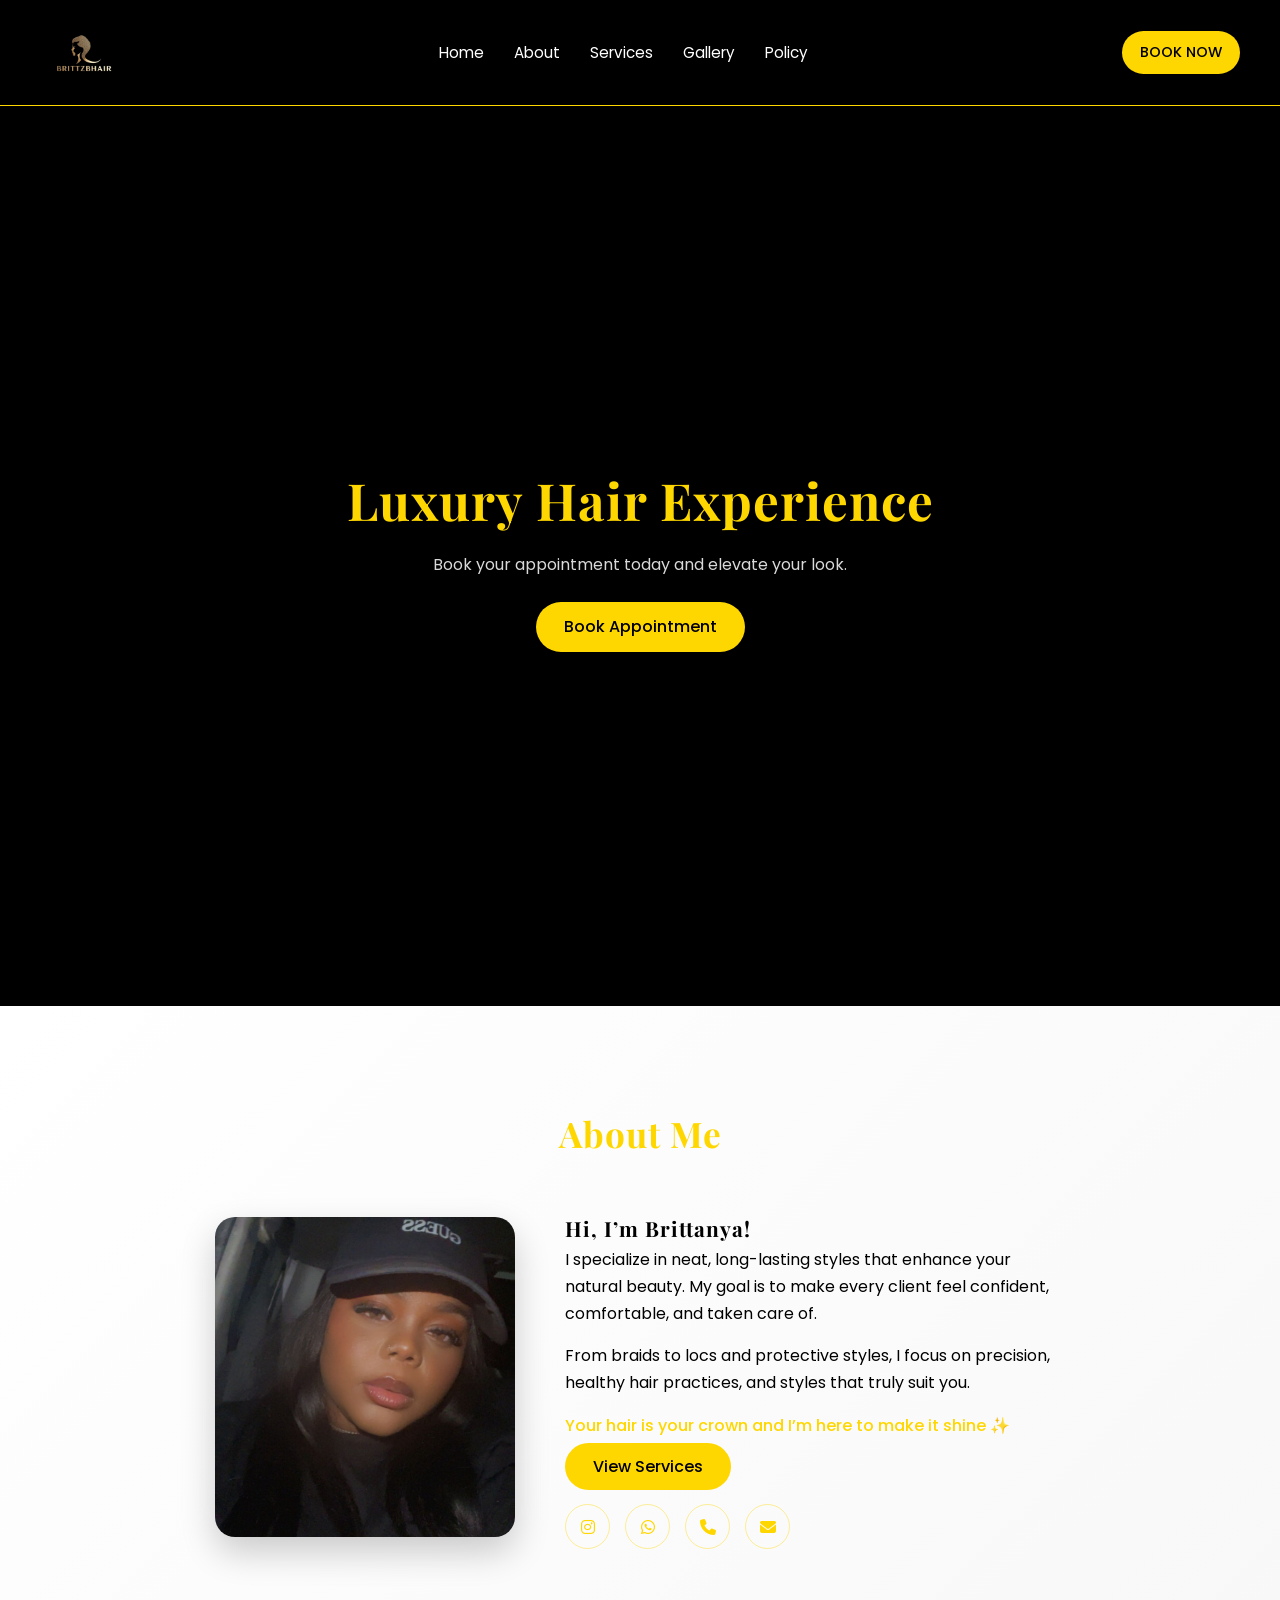
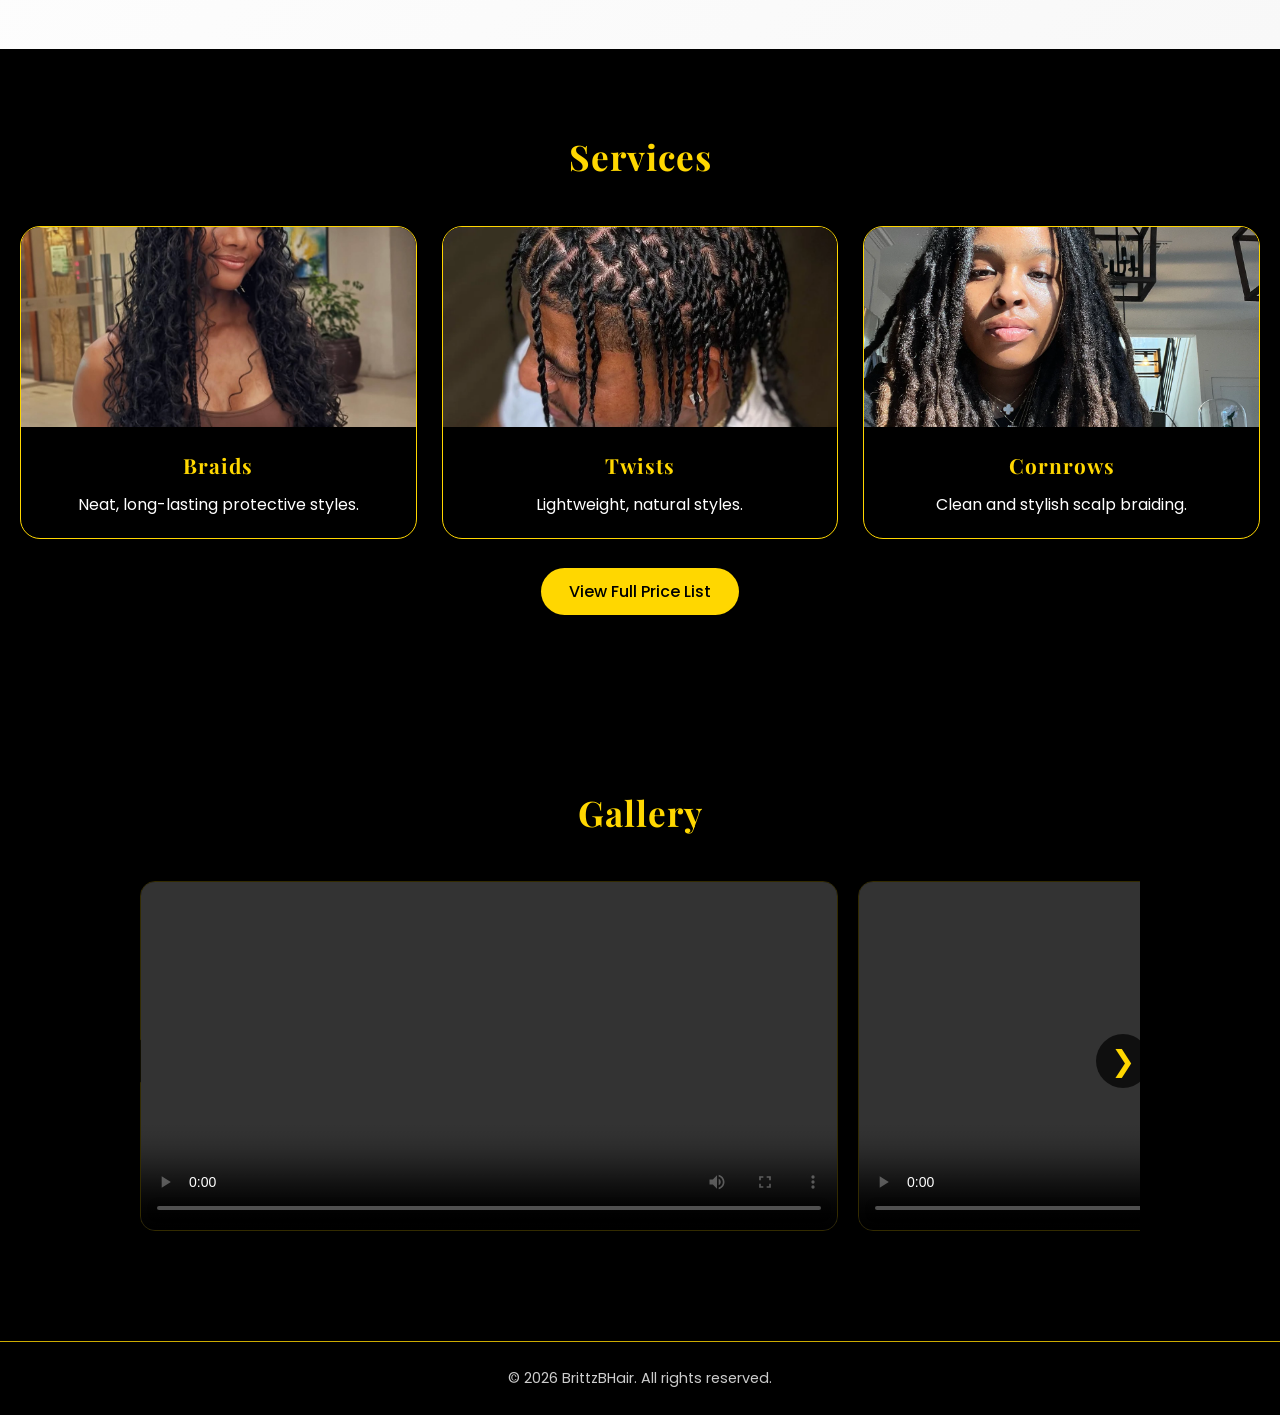
<file: index.html>
<!DOCTYPE html>
<html lang="en">
<head>
  <meta charset="UTF-8">
  <meta name="viewport" content="width=device-width, initial-scale=1.0">
  <title>BrittzBHair</title>
  <link rel="icon" type="image/png" href="assets/BBLogo.png">
  <link rel="stylesheet" href="style.css">
  <link href="https://fonts.googleapis.com/css2?family=Playfair+Display:wght@500;700&family=Poppins:wght@300;400;500&display=swap" rel="stylesheet">
  <link href="https://cdnjs.cloudflare.com/ajax/libs/font-awesome/6.5.1/css/all.min.css" rel="stylesheet">
</head>
<body>

  <!-- Navbar -->
<nav>

  <a href="index.html" class="logo">
  <img src="assets/BBLogo.png" alt="BrittzBHair">
</a>

  <!-- HAMBURGER -->
  <div class="menu-toggle" id="menu-toggle">
    ☰
  </div>

  <!-- LINKS -->
  <ul class="nav-links" id="nav-links">
    <li><a href="index.html">Home</a></li>
    <li><a href="index.html#about">About</a></li>
    <li><a href="services.html">Services</a></li>
    <li><a href="index.html#gallery">Gallery</a></li>
    <li><a href="policy.html">Policy</a></li>
  </ul>

<a href="policy.html" class="book-btn"> BOOK NOW </a> 


</nav>

  <!-- Home -->
  <section id="home" class="home">
    <h2>Luxury Hair Experience</h2>
    <p>Book your appointment today and elevate your look.</p>
    <a href="https://forms.gle/7NC5cMY8ZqjDnUB39" class="btn">Book Appointment</a>
    
  </section>

<!-- About -->
<section id="about" class="about">
  
  <h2 class="about-title">About Me</h2>

  <div class="about-container">

    <!-- IMAGE -->
    <div class="about-img">
      <img src="assets/brittbselfie.jpg" alt="Hair Stylist">
    </div>

    <!-- TEXT -->
    <div class="about-text">
      <h3>Hi, I’m Brittanya!</h3>

      <p>
        I specialize in neat, long-lasting styles that enhance your natural beauty.
        My goal is to make every client feel confident, comfortable, and taken care of.
      </p>

      <p>
        From braids to locs and protective styles, I focus on precision,
        healthy hair practices, and styles that truly suit you.
      </p>

      <p class="about-highlight">
        Your hair is your crown and I’m here to make it shine ✨
      </p>

      <a href="#services" class="btn">View Services</a>

      <!-- CONTACT ICONS -->
      <div class="about-contact">

        <a href="https://instagram.com/shay_pretty_eyez" target="_blank">
          <i class="fab fa-instagram"></i>
        </a>

        <a href="https://wa.me/18768845605" target="_blank">
          <i class="fab fa-whatsapp"></i>
        </a>

        <a href="tel:+18768845605">
          <i class="fas fa-phone"></i>
        </a>

        <a href="mailto:brittzbhair@gmail.com">
          <i class="fas fa-envelope"></i>
        </a>

      </div>

    </div>

  </div>

</section>

  <!-- Services -->
  <section id="services" class="services-home">
  <h2>Services</h2>

  <div class="service-box">

    <div class="card">
      <img src="assets/braids.png" alt="Braids">
      <h3>Braids</h3>
      <p>Neat, long-lasting protective styles.</p>
    </div>

    <div class="card">
      <img src="assets/twists.png" alt="Twists">
      <h3>Twists</h3>
      <p>Lightweight, natural styles.</p>
    </div>

    <div class="card">
      <img src="assets/locs.png" alt="Locs">
      <h3>Cornrows</h3>
      <p>Clean and stylish scalp braiding.</p>
    </div>

  </div>

  <div class="services-btn">
    <a href="services.html" class="btn">View Full Price List</a>
  </div>

</section>

  <!-- Gallery -->
  <section id="gallery" class="gallery-home">
  <h2>Gallery</h2>

  <div class="gallery-wrapper">

    <!-- LEFT BUTTON -->
    <button class="nav-btn left" onclick="scrollGallery(-1)">❮</button>

    <!-- TRACK -->
    <div class="gallery-track" id="galleryTrack">

<div class="media-card">
  <video
    class="gallery-video"
    playsinline
    preload="metadata"
    controls
  >
    <source src="assets/hairvideo1.mp4" type="video/mp4">
  </video>
</div>

<div class="media-card">
  <video
    class="gallery-video"
    playsinline
    preload="metadata"
    controls
  >
    <source src="assets/hairvideo2.mp4" type="video/mp4">
  </video>
</div>

<div class="media-card">
  <video
    class="gallery-video"
    playsinline
    preload="metadata"
    controls
  >
    <source src="assets/hairvideo3.mp4" type="video/mp4">
  </video>
</div>


<div class="media-card">
  <video
    class="gallery-video"
    playsinline
    preload="metadata"
    controls
  >
    <source src="assets/hairvideo4.mp4" type="video/mp4">
  </video>
</div>


<div class="media-card">
  <video
    class="gallery-video"
    playsinline
    preload="metadata"
    controls
  >
    <source src="assets/hairvideo5.mp4" type="video/mp4">
  </video>
</div>


<div class="media-card">
  <video
    class="gallery-video"
    playsinline
    preload="metadata"
    controls
  >
    <source src="assets/hairvideo6.mp4" type="video/mp4">
  </video>
</div>


<div class="media-card">
  <video
    class="gallery-video"
    playsinline
    preload="metadata"
    controls
  >
    <source src="assets/hairvideo7.mp4" type="video/mp4">
  </video>
</div>

      <!-- IMAGE -->
      <div class="media-card">
        <img src="assets/hairimage1.jpeg" alt="Style">
      </div>

    </div>

    <!-- RIGHT BUTTON -->
    <button class="nav-btn right" onclick="scrollGallery(1)">❯</button>

  </div>
</section>

  <footer>
    <p>© 2026 BrittzBHair. All rights reserved.</p>
  </footer>
  
<script src="script.js"></script>

</body>
</html>
</file>
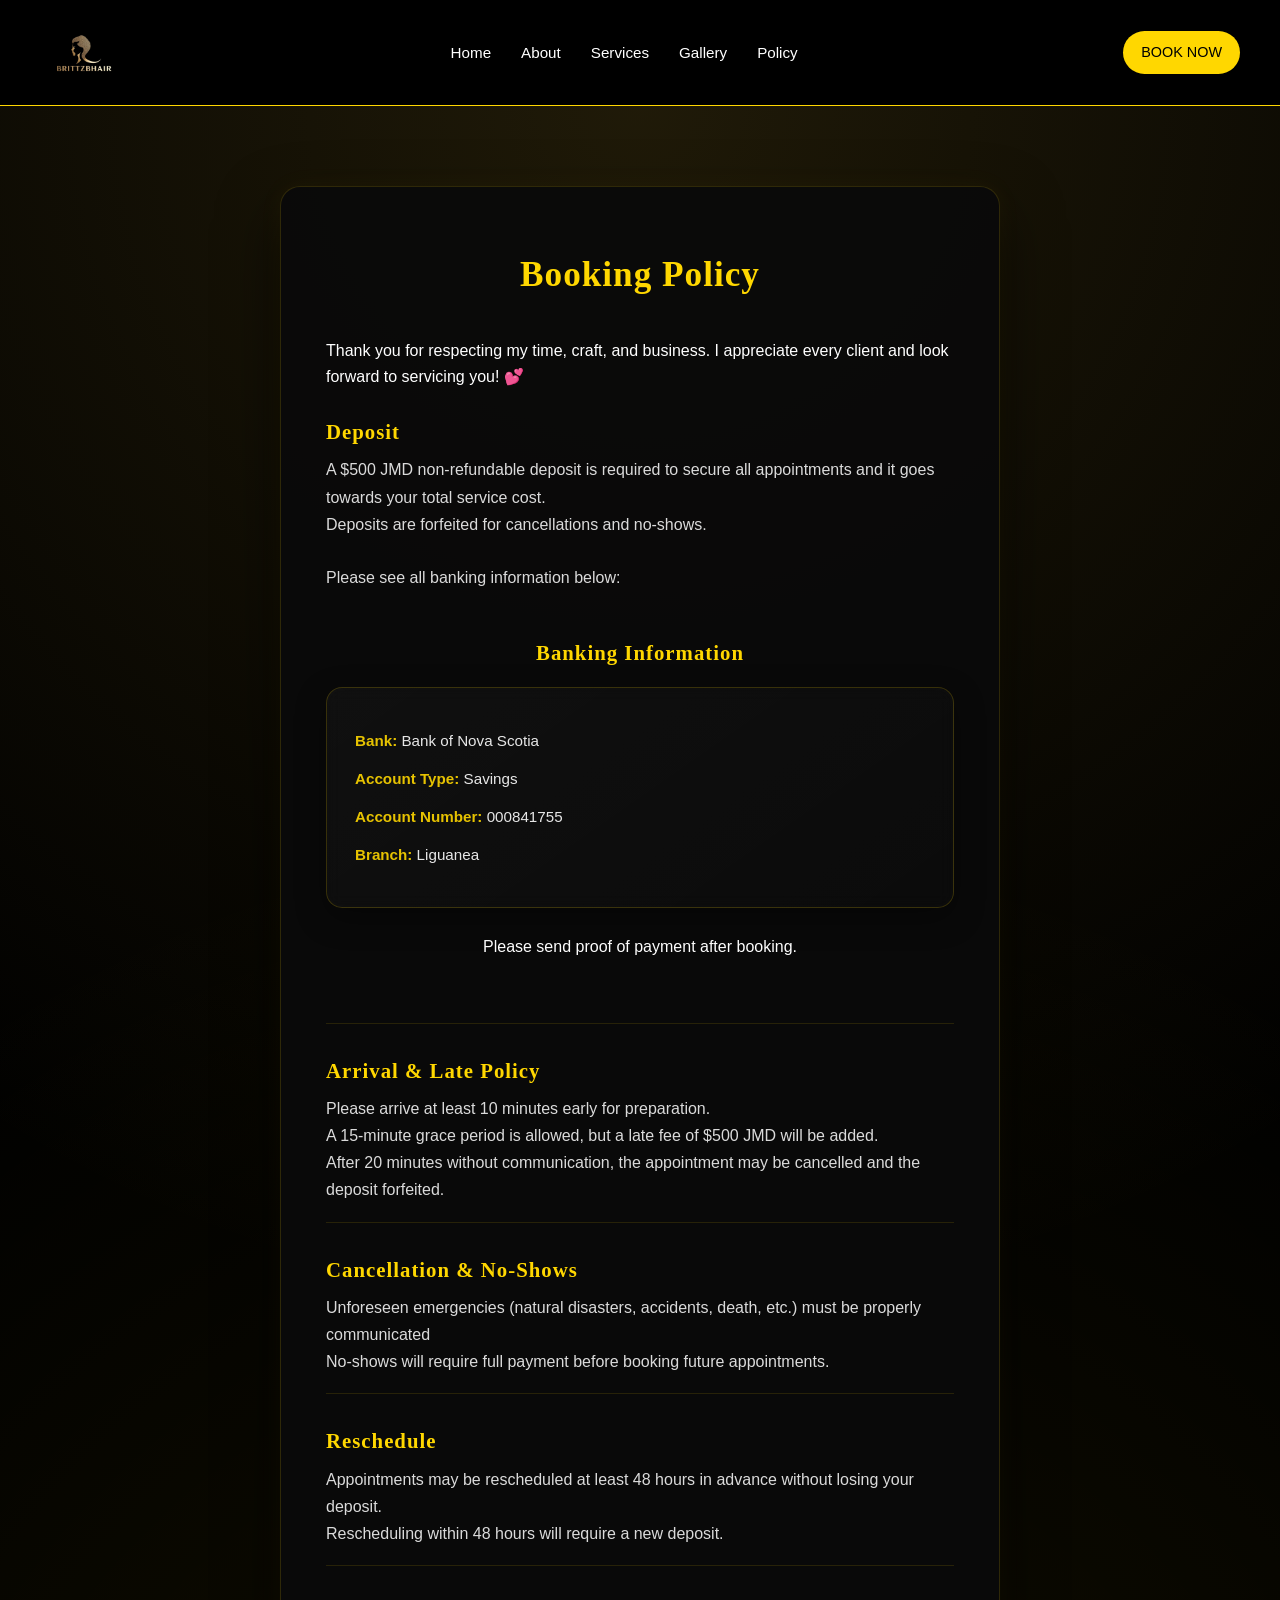
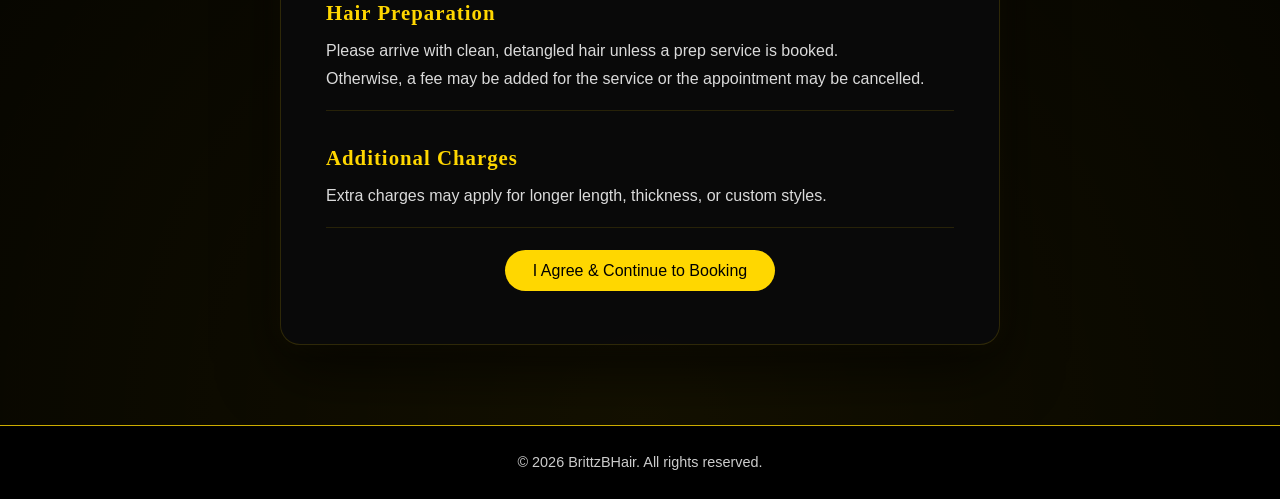
<file: policy.html>
<!DOCTYPE html>
<html lang="en">
<head>
  <meta charset="UTF-8">
  <meta name="viewport" content="width=device-width, initial-scale=1.0">
  <title>Booking Policy</title>
  <link rel="icon" type="image/png" href="assets/BBLogo.png">
  <link rel="stylesheet" href="style.css">
</head>

<body>

<!-- NAVBAR -->
<nav>

  <a href="index.html" class="logo">
    <img src="assets/BBLogo.png" alt="BrittzBHair">
  </a>

  <!-- HAMBURGER -->
  <div class="menu-toggle" id="menu-toggle">
    ☰
  </div>

  <!-- NAV LINKS -->
  <ul class="nav-links" id="nav-links">
    <li><a href="index.html">Home</a></li>
    <li><a href="index.html#about">About</a></li>
    <li><a href="services.html">Services</a></li>
    <li><a href="index.html#gallery">Gallery</a></li>
    <li><a href="policy.html">Policy</a></li>
  </ul>

  <!-- BOOK BUTTON -->
  <a href="https://forms.gle/7NC5cMY8ZqjDnUB39" class="book-btn">BOOK NOW</a>

</nav>

  <!-- POLICY SECTION -->
  <section class="policy">
    <div class="policy-card">

      <h2>Booking Policy</h2>
      <p> Thank you for respecting my time, craft, and business. I appreciate every client and look forward to servicing you! 💕</p>
      <br>
      <div class="policy-item">
        <h3>Deposit</h3>
        <p>A $500 JMD non-refundable deposit is required to secure all appointments and it goes towards your total service cost. 
            <br> Deposits are forfeited for cancellations and no-shows.</p><br>
            <p> Please see all banking information below:</p>

            <div class="payment-section">

 <center> <h3>Banking Information</h3> </center>

  <div class="payment-card">
    <p><strong>Bank:</strong> Bank of Nova Scotia</p>
    <p><strong>Account Type:</strong> Savings </p>
    <p><strong>Account Number:</strong> 000841755 </p>
    <p><strong>Branch:</strong> Liguanea </p>
    

  </div>

  <p class="payment-note">
    <center><br>Please send proof of payment after booking.
  </p>

</div>

      </div>

      <div class="policy-item">
        <h3>Arrival & Late Policy</h3>
        <p>Please arrive at least 10 minutes early for preparation. <br> 
            A 15-minute grace period is allowed, but a late fee of $500 JMD will be added. <br>
             After 20 minutes without communication, the appointment may be cancelled and the deposit forfeited.</p>
      </div>

      <div class="policy-item">
        <h3>Cancellation & No-Shows</h3>
        <p>Unforeseen emergencies (natural disasters, accidents, death, etc.) must be properly communicated
            <br> No-shows will require full payment before booking future appointments.
        </p>
      </div>

      <div class="policy-item">
        <h3>Reschedule</h3>
        <p>Appointments may be rescheduled at least 48 hours in advance without losing your deposit.<br>
             Rescheduling within 48 hours will require a new deposit.</p>
      </div>

      <div class="policy-item">
        <h3>Hair Preparation</h3>
        <p>Please arrive with clean, detangled hair unless a prep service is booked. 
            <br> Otherwise, a fee may be added for the service or the appointment may be cancelled.
        </p>
      </div>

      <div class="policy-item">
        <h3>Additional Charges</h3>
        <p>Extra charges may apply for longer length, thickness, or custom styles.</p>
      </div>

      <!-- AGREEMENT BUTTON -->
      <div class="policy-btn">
       <center><a href="https://forms.gle/7NC5cMY8ZqjDnUB39" class="btn">I Agree & Continue to Booking</a>
      </div>

    

    </div>
  </section>


  
<footer class="footer">
  <p>© 2026 BrittzBHair. All rights reserved.</p>
</footer>

 <script src="script.js"></script>
</section>


</body>
</html>
</file>
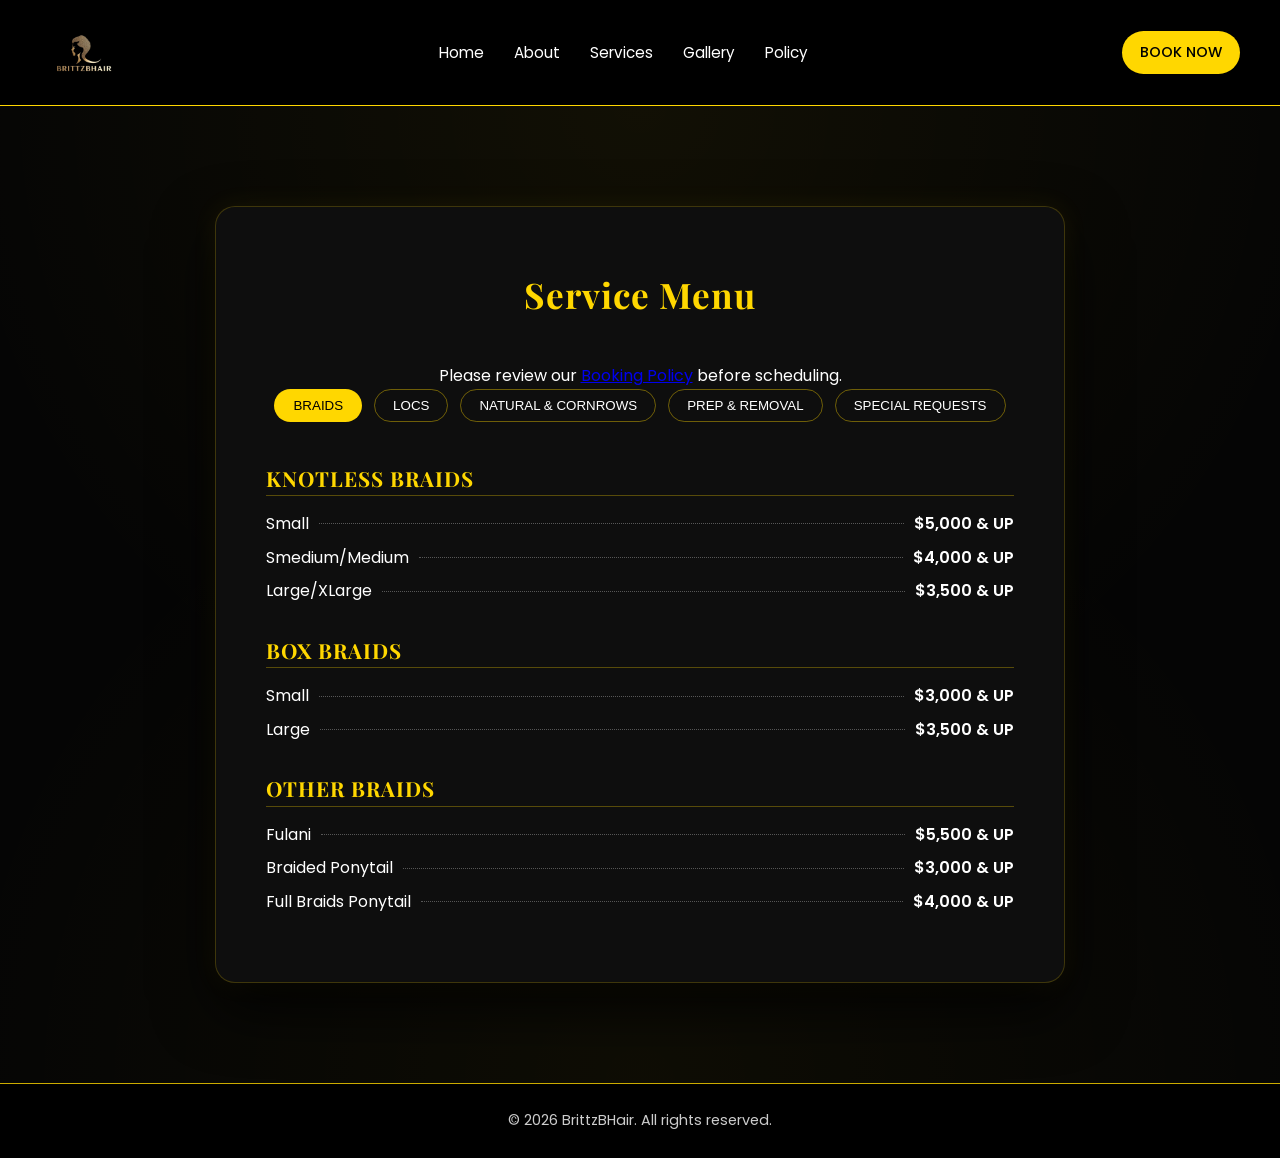
<file: services.html>
<!DOCTYPE html>
<html lang="en">
<head>
  <meta charset="UTF-8">
  <meta name="viewport" content="width=device-width, initial-scale=1.0">
  <title>Services & Prices</title>
  <link rel="icon" type="image/png" href="assets/BBLogo.png">
  <link rel="stylesheet" href="style.css">
  <link href="https://fonts.googleapis.com/css2?family=Playfair+Display:wght@500;700&family=Poppins:wght@300;400;500&display=swap" rel="stylesheet">
</head>
<body>

<nav>
  
   <a href="index.html" class="logo">
  <img src="assets/BBLogo.png" alt="BrittzBHair">
</a>

  <!-- HAMBURGER -->
  <div class="menu-toggle" id="menu-toggle">
    ☰
  </div>
  
  <ul class="nav-links" id="nav-links">
    <li><a href="index.html">Home</a></li>
    <li><a href="index.html#about">About</a></li>
    <li><a href="services.html">Services</a></li>
    <li><a href="index.html#gallery">Gallery</a></li>
    <li><a href="policy.html">Policy</a></li>
  </ul>

  <a href="policy.html" class="book-btn">BOOK NOW</a>
</nav>

 <section class="services-page">
  <div class="services-card">
    <h2>Service Menu</h2>
    <center><p class="policy-note">
  Please review our <a href="policy.html">Booking Policy</a> before scheduling.
</p></center>

    <!-- FILTER -->
    <div class="filter-bar">
      <button class="filter-btn active" onclick="filterServices('braids', this)">BRAIDS</button>
      <button class="filter-btn" onclick="filterServices('locs', this)">LOCS</button>
      <button class="filter-btn" onclick="filterServices('natural', this)">NATURAL & CORNROWS</button>
      <button class="filter-btn" onclick="filterServices('prep', this)">PREP & REMOVAL</button>
      <button class="filter-btn" onclick="filterServices('special', this)">SPECIAL REQUESTS</button>
    </div>

    <div class="price-list">

      <!-- ================= BRAIDS ================= -->
      <div class="price-category braids show">

        <h3>KNOTLESS BRAIDS</h3>
        <div class="price-item">
          <span class="service-name">Small</span>
          <span class="service-price">$5,000 & UP</span>
        </div>
        <div class="price-item">
          <span class="service-name">Smedium/Medium</span>
          <span class="service-price">$4,000 & UP</span>
        </div>
        <div class="price-item">
          <span class="service-name">Large/XLarge</span>
          <span class="service-price">$3,500 & UP</span>
        </div>

        <h3>BOX BRAIDS</h3>
        <div class="price-item">
          <span class="service-name">Small</span>
          <span class="service-price">$3,000 & UP</span>
        </div>
        <div class="price-item">
          <span class="service-name">Large</span>
          <span class="service-price">$3,500 & UP</span>
        </div>

        <h3>OTHER BRAIDS</h3>
        <div class="price-item">
          <span class="service-name">Fulani</span>
          <span class="service-price">$5,500 & UP</span>
        </div>
        <div class="price-item">
          <span class="service-name">Braided Ponytail</span>
          <span class="service-price">$3,000 & UP</span>
        </div>
        <div class="price-item">
          <span class="service-name">Full Braids Ponytail</span>
          <span class="service-price">$4,000 & UP</span>
        </div>

      </div>

      <!-- ================= LOCS ================= -->
      <div class="price-category locs">

        <h3>LOCS</h3>
        <div class="price-item">
          <span class="service-name">Retwist</span>
          <span class="service-price">$2,500 & UP</span>
        </div>
        <div class="price-item">
          <span class="service-name">Retwist + Style</span>
          <span class="service-price">$3,500 & UP</span>
        </div>
        <div class="price-item">
          <span class="service-name">Starter Locs</span>
          <span class="service-price">$4,000 & UP</span>
        </div>

      </div>

      <!-- ================= NATURAL & CORNROWS ================= -->
      <div class="price-category natural">

        <h3>NATURAL & CORNROWS</h3>
        <div class="price-item">
          <span class="service-name">Cornrows (Simple)</span>
          <span class="service-price">$1,500 & UP</span>
        </div>
        <div class="price-item">
          <span class="service-name">Cornrows (Styled)</span>
          <span class="service-price">$2,500 & UP</span>
        </div>
        <div class="price-item">
          <span class="service-name">Two Strand Twists</span>
          <span class="service-price">$2,500 & UP</span>
        </div>

      </div>

      <!-- ================= PREP & REMOVAL ================= -->
      <div class="price-category prep">

        <h3>PREP & REMOVAL</h3>
        <div class="price-item">
          <span class="service-name">Take Down</span>
          <span class="service-price">$1,500 & UP</span>
        </div>
        <div class="price-item">
          <span class="service-name">Wash & Blow Dry</span>
          <span class="service-price">$1,500</span>
        </div>
        <div class="price-item">
          <span class="service-name">Detangling</span>
          <span class="service-price">$1,000 & UP</span>
        </div>

      </div>

      <!-- ================= SPECIAL REQUESTS ================= -->
      <div class="price-category special">

        <h3>SPECIAL REQUESTS</h3>
        <div class="price-item">
          <span class="service-name">Custom Styles</span>
          <span class="service-price">Varies</span>
        </div>
        <div class="price-item">
          <span class="service-name">House Calls</span>
          <span class="service-price">Varies</span>
        </div>

      </div>

    </div>
  </div>
  </section>

<footer class="footer">
  <p>© 2026 BrittzBHair. All rights reserved.</p>
</footer>

 <script src="script.js"></script>


</body>
</html>
</file>
<file: style.css>
/* =========================================
   RESET
========================================= */
* {
  margin: 0;
  padding: 0;
  box-sizing: border-box;
}

/* =========================================
   BODY + FONTS
========================================= */
body {
  background: black;
  color: white;
  font-family: 'Poppins', sans-serif;
  line-height: 1.6;
  overflow-x: hidden;
}

h1,
h2,
h3 {
  font-family: 'Playfair Display', serif;
  letter-spacing: 1px;
}

h1 {
  font-size: 2rem;
}

h2 {
  font-size: 2.2rem;
}

h3 {
  font-size: 1.3rem;
}

/* =========================================
   NAVBAR
========================================= */
nav {
  position: sticky;
  top: 0;
  z-index: 1000;

  display: grid;
  grid-template-columns: auto 1fr auto;
  align-items: center;

  padding: 10px 40px;

  background: black;
  border-bottom: 1px solid gold;
}

/* ---------- LOGO ---------- */
.logo {
  display: flex;
  align-items: center;
}

.logo img {
  height: 85px; /* DESKTOP SIZE */
  width: auto;
  display: block;
}

/* ---------- NAV LINKS ---------- */
.nav-links {
  list-style: none;

  display: flex;
  justify-content: center;
  gap: 30px;
}

.nav-links a {
  color: white;
  text-decoration: none;
  transition: 0.3s;
  font-size: 0.95rem;
}

.nav-links a:hover {
  color: gold;
}

/* ---------- BOOK BUTTON ---------- */
.book-btn {
  background: gold;
  color: black;

  padding: 10px 18px;

  border-radius: 25px;
  text-decoration: none;

  font-size: 0.9rem;
  font-weight: 500;

  transition: 0.3s;
}

.book-btn:hover {
  background: white;
}

/* ---------- HAMBURGER ---------- */
.menu-toggle {
  display: none;
}


/* =========================================
   HOME
========================================= */
.home {
  min-height: 100vh;

  display: flex;
  flex-direction: column;
  justify-content: center;
  align-items: center;

  text-align: center;

  padding: 0 20px;
}

.home h2 {
  font-size: 3.2rem;
  color: gold;
}

.home p {
  margin-top: 10px;
  opacity: 0.85;
}

/* =========================================
   BUTTONS
========================================= */
.btn {
  margin-top: 25px;
  padding: 12px 28px;

  background: gold;
  color: black;

  border-radius: 30px;
  text-decoration: none;

  font-weight: 500;

  transition: 0.3s;
}

.btn:hover {
  background: white;
  transform: translateY(-2px);
}

/* =========================================
   ABOUT SECTION
========================================= */
.about {
  background: linear-gradient(135deg, #ffffff, #f8f8f8);
  color: black;

  padding: 100px 20px;
}

.about-title {
  text-align: center;
  color: gold;

  margin-bottom: 50px;
}

.about-container {
  display: flex;
  align-items: center;
  justify-content: center;

  gap: 50px;

  max-width: 1000px;
  margin: auto;

  flex-wrap: wrap;
}

.about-img img {
  width: 300px;
  height: 320px;

  object-fit: cover;
  border-radius: 20px;

  box-shadow: 0 15px 35px rgba(0,0,0,0.2);
}

.about-text {
  max-width: 500px;
}

.about-text p {
  margin-bottom: 15px;
  line-height: 1.7;
}

.about-highlight {
  color: gold;
  font-weight: 500;
}

/* ---------- CONTACT ICONS ---------- */
.about-contact {
  display: flex;
  gap: 15px;

  margin-top: 25px;
}

.about-contact a {
  width: 45px;
  height: 45px;

  display: flex;
  align-items: center;
  justify-content: center;

  border-radius: 50%;
  border: 1px solid rgba(255,215,0,0.4);

  color: gold;
  text-decoration: none;

  transition: 0.3s;
}

.about-contact a:hover {
  background: gold;
  color: black;

  transform: translateY(-3px);
}

/* =========================================
   SERVICES HOME
========================================= */
.services-home {
  padding: 80px 20px;
  background: black;
}

.services-home h2 {
  text-align: center;
  color: gold;
}

.service-box {
  display: grid;
  grid-template-columns: repeat(auto-fit, minmax(250px, 1fr));

  gap: 25px;
  margin-top: 40px;
}

/* ---------- SERVICE CARD ---------- */
.card {
  background: black;

  border: 1px solid gold;
  border-radius: 20px;

  overflow: hidden;
  text-align: center;

  transition: 0.3s;
}

.card img {
  width: 100%;
  height: 200px;

  object-fit: cover;
}

.card h3 {
  margin-top: 15px;
  color: gold;
}

.card p {
  padding: 10px 15px 20px;
}

.card:hover {
  transform: translateY(-5px);

  box-shadow: 0 10px 25px rgba(255,215,0,0.2);
}

.services-btn {
  text-align: center;
  margin-top: 40px;
}

/* =========================================
   GALLERY
========================================= */
.gallery-home {
  background: black;
  padding: 100px 20px;
}

.gallery-home h2 {
  text-align: center;
  color: gold;

  margin-bottom: 40px;
}

.gallery-wrapper {
  position: relative;

  max-width: 1000px;
  margin: auto;
}

/* ---------- TRACK ---------- */
.gallery-track {
  display: flex;
  gap: 20px;

  overflow-x: auto;

  scroll-behavior: smooth;
  scroll-snap-type: x mandatory;

  padding-bottom: 10px;
}

.gallery-track::-webkit-scrollbar {
  display: none;
}

/* ---------- MEDIA CARD ---------- */
.media-card {
  min-width: 250px;
  height: 350px;

  border-radius: 15px;
  overflow: hidden;

  border: 1px solid rgba(255,215,0,0.2);

  flex-shrink: 0;
  scroll-snap-align: start;

  transition: 0.3s;
}

.media-card img,
.media-card video {
  width: 100%;
  height: 100%;

  object-fit: cover;
}

.media-card:hover {
  transform: scale(1.05);

  box-shadow: 0 10px 25px rgba(255,215,0,0.2);
}

/* ---------- GALLERY BUTTONS ---------- */
.nav-btn {
  position: absolute;
  top: 50%;

  transform: translateY(-50%);

  background: rgba(0,0,0,0.7);
  color: gold;

  border: none;
  border-radius: 50%;

  padding: 10px 15px;

  font-size: 1.8rem;

  cursor: pointer;

  transition: 0.3s;
}

.nav-btn:hover {
  background: gold;
  color: black;
}

.nav-btn.left {
  left: -10px;
}

.nav-btn.right {
  right: -10px;
}

/* =========================================
   SERVICES PAGE
========================================= */
.services-page {
  min-height: 100vh;

  display: flex;
  justify-content: center;

  padding: 100px 20px;

  background:
    radial-gradient(circle at top, rgba(255,215,0,0.05), transparent 60%),
    radial-gradient(circle at bottom, rgba(255,215,0,0.04), transparent 60%),
    #050505;
}

/* ---------- SERVICES CARD ---------- */
.services-card {
  width: 100%;
  max-width: 850px;

  padding: 60px 50px;

  border-radius: 20px;

  background: rgba(15,15,15,0.95);

  border: 1px solid rgba(255,215,0,0.2);

  box-shadow:
    0 25px 60px rgba(0,0,0,0.8),
    0 0 25px rgba(255,215,0,0.08);
}

.services-card h2 {
  text-align: center;
  color: gold;

  margin-bottom: 40px;
}

/* ---------- FILTER BAR ---------- */
.filter-bar {
  display: flex;
  justify-content: center;
  flex-wrap: wrap;

  gap: 12px;

  margin-bottom: 40px;
}

.filter-btn {
  padding: 8px 18px;

  background: transparent;
  color: white;

  border: 1px solid rgba(255,215,0,0.4);
  border-radius: 20px;

  cursor: pointer;

  transition: 0.3s;
}

.filter-btn:hover,
.filter-btn.active {
  background: gold;
  color: black;
}

/* ---------- PRICE CATEGORY ---------- */
.price-category {
  display: none;
}

.price-category.show {
  display: block;
}

.price-category h3 {
  color: gold;

  margin: 30px 0 15px;

  border-bottom: 1px solid rgba(255,215,0,0.3);
}

/* ---------- PRICE ITEM ---------- */
.price-item {
  display: flex;
  align-items: center;

  margin: 8px 0;
}

.service-name {
  display: flex;
  align-items: center;

  flex: 1;
}

.service-name::after {
  content: "";

  flex: 1;

  border-bottom: 1px dotted rgba(255,255,255,0.3);

  margin: 0 10px;
}

.service-price {
  white-space: nowrap;
  font-weight: 600;
}

/* =========================================
   POLICY PAGE
========================================= */
.policy {
  min-height: 100vh;

  display: flex;
  justify-content: center;
  align-items: center;

  padding: 80px 20px;

  background:
    radial-gradient(circle at top, rgba(212,175,55,0.15), transparent 60%),
    radial-gradient(circle at bottom, rgba(255,215,0,0.08), transparent 60%),
    #000;
}

/* ---------- POLICY CARD ---------- */
.policy-card {
  width: 100%;
  max-width: 720px;

  padding: 60px 45px;

  border-radius: 20px;

  background: rgba(10,10,10,0.95);

  border: 1px solid rgba(255,215,0,0.15);

  box-shadow:
    0 25px 60px rgba(0,0,0,0.6),
    0 0 25px rgba(255,215,0,0.05);
}

.policy-card h2 {
  text-align: center;
  color: gold;

  margin-bottom: 35px;
}

.policy-item {
  margin-bottom: 30px;
  padding-bottom: 18px;

  border-bottom: 1px solid rgba(255,215,0,0.12);
}

.policy-item h3 {
  color: gold;
  margin-bottom: 8px;
}

.policy-item p {
  opacity: 0.85;
  line-height: 1.7;
}


/* ===== PAYMENT SECTION ===== */
.payment-section {
  margin: 45px 0;
}

/* =========================================
   PAYMENT CARD
========================================= */
.payment-card {
  background: linear-gradient(
    145deg,
    rgba(255,255,255,0.03),
    rgba(255,255,255,0.01)
  );

  border: 1px solid rgba(255,215,0,0.18);

  padding: 28px;
  border-radius: 16px;

  margin-top: 18px;

  box-shadow:
    0 10px 30px rgba(0,0,0,0.35),
    inset 0 0 10px rgba(255,255,255,0.02);

  backdrop-filter: blur(8px);

  transition: 0.3s ease;
}

.payment-card:hover {
  transform: translateY(-3px);

  border-color: rgba(255,215,0,0.35);
}

.payment-card p {
  margin: 12px 0;

  font-size: 0.95rem;
  opacity: 0.9;
}

.payment-card strong {
  color: gold;
}

/* =========================================
   FOOTER
========================================= */
footer {
  text-align: center;

  padding: 25px;

  border-top: 1px solid gold;

  font-size: 0.9rem;
  opacity: 0.8;
}

/* =========================================
   MOBILE VIEW
========================================= */
@media screen and (max-width: 768px) {

  /* ---------- NAVBAR ---------- */
  nav {
  position: sticky;
  top: 0;
  z-index: 1000;

  display: flex;
  justify-content: space-between;
  align-items: center;

  padding: 12px 20px;

  background: black;
  border-bottom: 1px solid gold;
}

  /* ---------- LOGO ---------- */
  .logo img {
    height: 55px;
  }

  /* ---------- HAMBURGER ---------- */
  .menu-toggle {
    display: block;

    position: absolute;

    top: 50%;
    right: 20px;

    transform: translateY(-50%);

    font-size: 1.4rem;
    color: gold;

    cursor: pointer;
    z-index: 2000;
  }

  /* ---------- MOBILE MENU ---------- */
  .nav-links {
    display: none;

    flex-direction: column;
    align-items: center;

    position: absolute;
    top: 100%;
    left: 0;

    width: 100%;

    background: black;

    padding: 25px 0;
    gap: 20px;

    border-top: 1px solid rgba(255,215,0,0.2);

    z-index: 1500;
  }

  .nav-links.active {
    display: flex;
  }

  .nav-links a {
    font-size: 1rem;
  }

  /* ---------- HIDE BOOK BUTTON ---------- */
  .book-btn {
    display: none;
  }

  /* ---------- HOME ---------- */
  .home h2 {
    font-size: 2.3rem;
    line-height: 1.2;
  }

  /* ---------- ABOUT ---------- */
  .about-container {
    flex-direction: column;
    text-align: center;
  }

  .about-img img {
    width: 220px;
    height: 220px;
  }

  .about-contact {
    justify-content: center;
  }

  /* ---------- SERVICES ---------- */
  .service-box {
    grid-template-columns: 1fr;
  }

  .card img {
    height: 240px;
  }

  .services-card {
    padding: 35px 20px;
  }

  /* ---------- POLICY ---------- */
  .policy-card {
    padding: 35px 20px;
  }

  /* ---------- GALLERY ---------- */
  .media-card {
    min-width: 90%;
    height: 300px;
  }

  .nav-btn {
    font-size: 1.3rem;
    padding: 8px 12px;
  }

  /* ---------- FOOTER ---------- */
  footer {
    padding: 25px 15px;
  }
}
</file>
